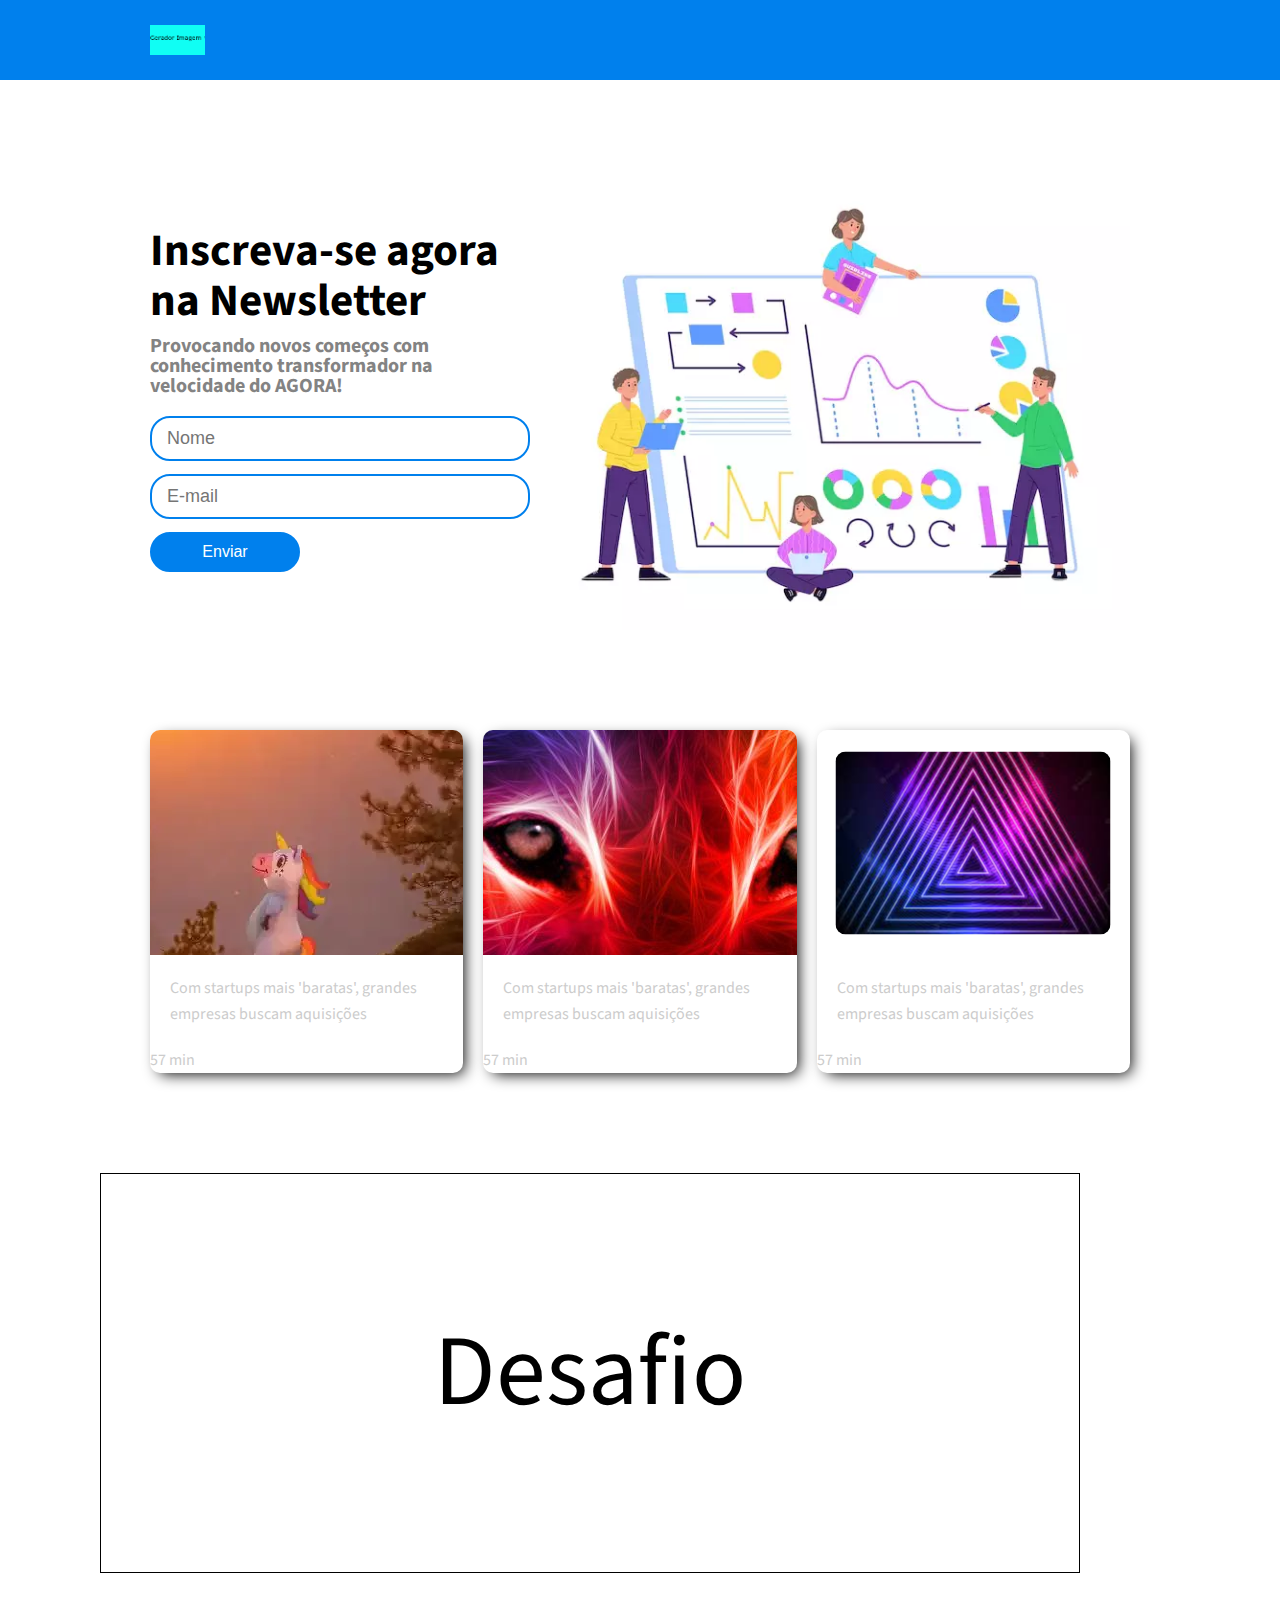
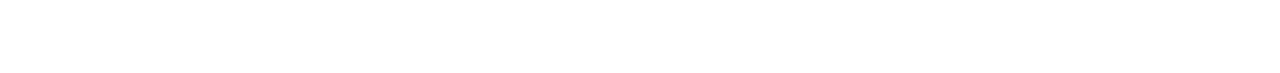
<file: index.html>
<!DOCTYPE html>
<html lang="en">

<head>
    <meta charset="UTF-8">
    <meta http-equiv="X-UA-Compatible" content="IE=edge">
    <meta name="viewport" content="width=device-width, initial-scale=1.0">
    <title>Document</title>
    <link rel="stylesheet" href="./CSS/style.css">
    <link rel="stylesheet" href="./CSS/responsive.css">
</head>

<body>
    <header>
        <div class="container">
            <img src="./Imagens/icone.png" alt="logo">
            <div class="menu-section">
                <div class="container-menu">
                    <input type="checkbox" id="checkbox-menu">
                    <label class="menu-button-container" for="checkbox-menu">
                        <span></span>
                        <span></span>
                        <span></span>
                    </label>

                    <nav>
                        <ul class="menu" style="display: none;">
                            <li>
                                <a href="#home">Home</a>
                            </li>
                            <li>
                                <a href="#artigos">Artigos</a>
                            </li>
                            <li>
                                <a href="#form">Contato</a>
                            </li>
                        </ul>
                    </nav>
                </div>
            </div>
        </div>
    </header>

    <main>
        <div class="container-main" id="home">
            <div>
                <h2>Inscreva-se agora</h2>
                <h2>na Newsletter</h2>
                <h3>Provocando novos começos com conhecimento transformador na velocidade do AGORA!</h3>
                <form>
                    <input type="text" placeholder="Nome">
                    <input type="text" placeholder="E-mail">
                    <input type="submit" value="Enviar">
                </form>
            </div>
            <img src="./Imagens/register.png" alt="">
        </div>
    </main>
    <section id="artigos" class="cards">
        <a href="./Artigos/futuro.html">
            <div class="card">
                <div class="image">
                    <img src="./Imagens/unicornio.webp" alt="Unicornio">
                </div>

                <div class="content">
                    <p class="title text-medium">
                        Com startups mais 'baratas', grandes empresas buscam aquisições
                    </p>
                </div>

                <div class="info">
                    <p class="text-medium">57 min</p>
                </div>
            </div>
        </a>
        <a href="./Artigos/futuro.html">
            <div class="card">
                <div class="image">
                    <img src="./Imagens/imagem artigo.jpg" alt="Unicornio">
                </div>

                <div class="content">
                    <p class="title text-medium">
                        Com startups mais 'baratas', grandes empresas buscam aquisições
                    </p>
                </div>

                <div class="info">
                    <p class="text-medium">57 min</p>
                </div>
            </div>
        </a>
        <a href="./Artigos/futuro.html">
            <div class="card">
                <div class="image">
                    <img src="./Imagens/imagem artigo 2.jpg" alt="Unicornio">
                </div>

                <div class="content">
                    <p class="title text-medium">
                        Com startups mais 'baratas', grandes empresas buscam aquisições
                    </p>
                </div>

                <div class="info">
                    <p class="text-medium">57 min</p>
                </div>
            </div>
        </a>
    </section>

    <section id="form">
        <div class="desafio">Desafio</div>
    </section>

    <script src="./Scripts/scripts.js"></script>
</body>

</html>
</file>
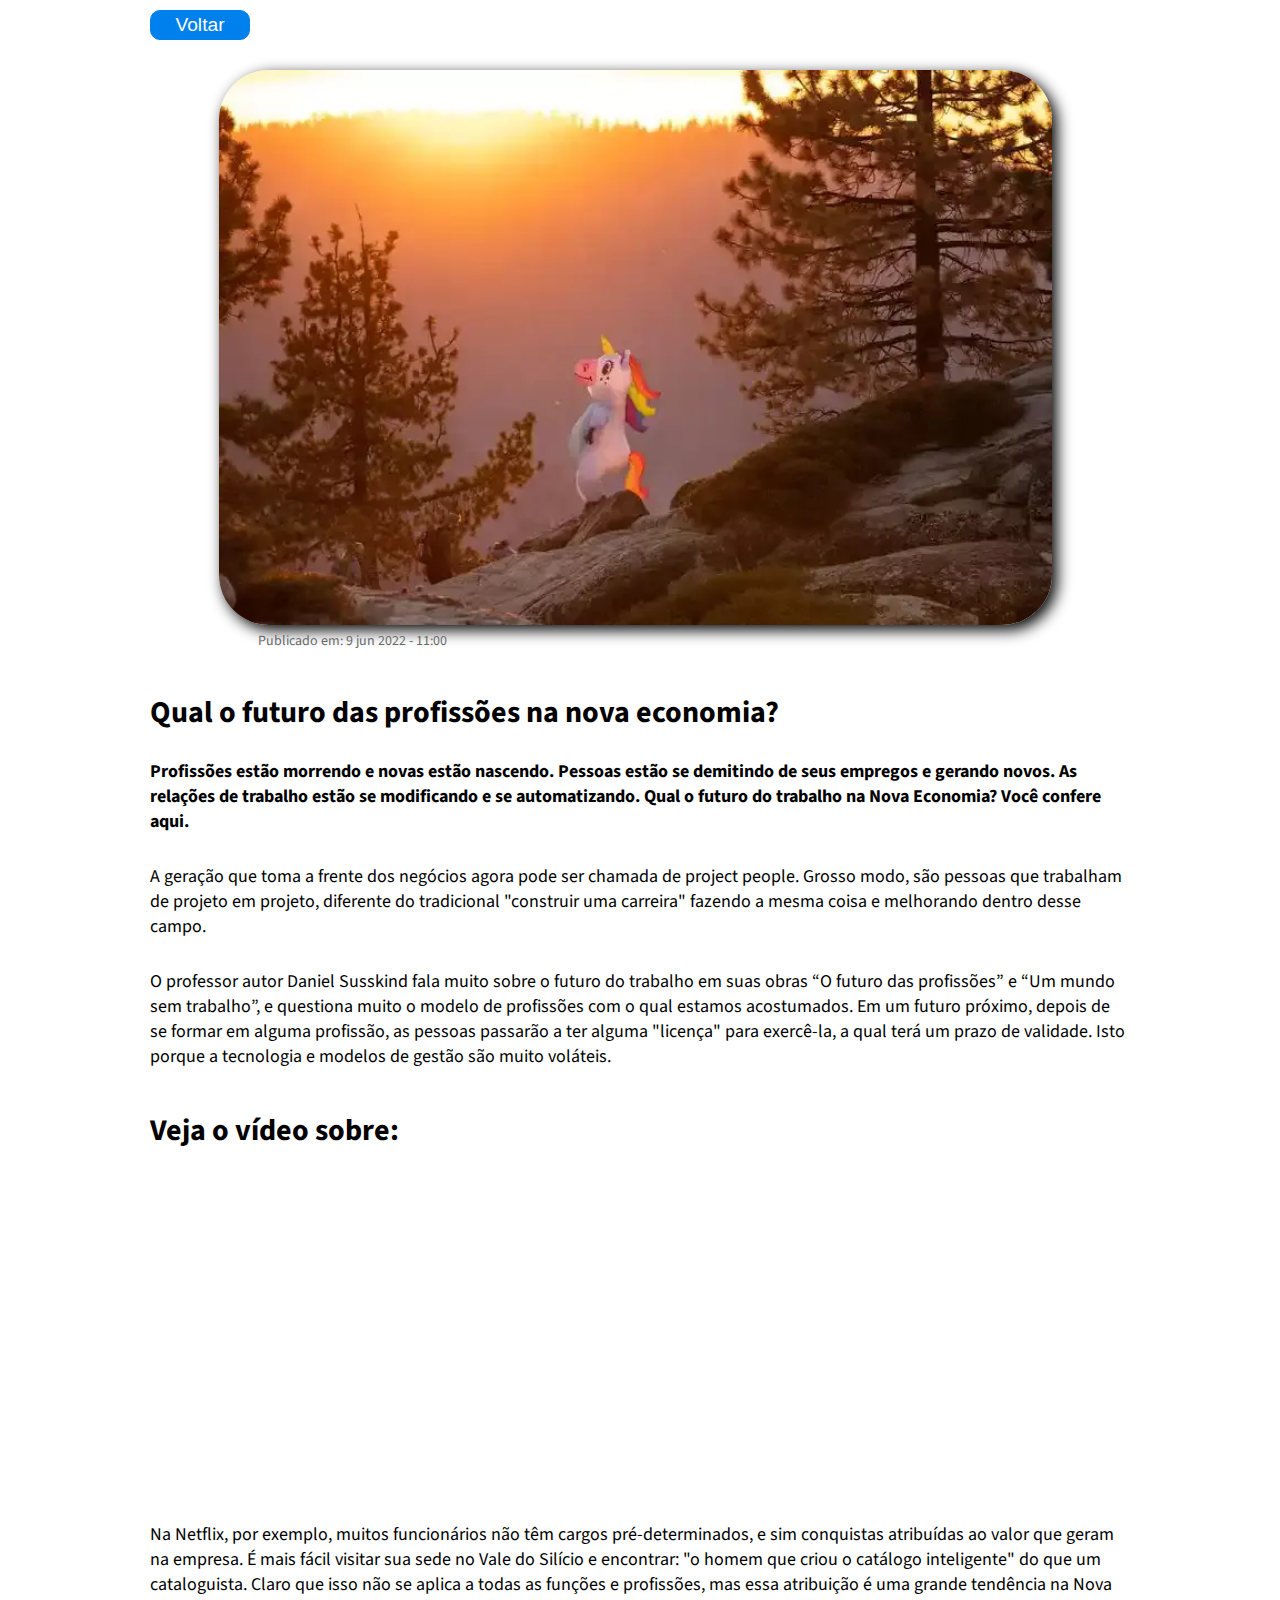
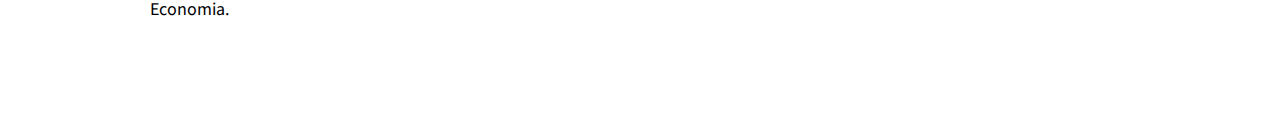
<file: Artigos/futuro.html>
<!DOCTYPE html>
<html lang="pt-br">
<head>
    <meta charset="UTF-8">
    <meta http-equiv="X-UA-Compatible" content="IE=edge">
    <meta name="viewport" content="width=device-width, initial-scale=1.0">
    <link rel="stylesheet" href="./futuro.css">
    <title>Qual o futuro das profissões na nova Economia?</title>
</head>
<body>
    <section>
        <div>
            <a href="../index.html">
                <button>Voltar</button>
            </a>
        </div>
        <img src="../Imagens/unicornio.webp" alt="banner">
        <p class="publication">Publicado em: 9 jun 2022 - 11:00</p>
        <h1>Qual o futuro das profissões na nova economia?</h1>
        <h4>Profissões estão morrendo e novas estão nascendo. Pessoas estão se demitindo de seus empregos e gerando novos. As relações de trabalho estão se modificando e se automatizando. Qual o futuro do trabalho na Nova Economia? Você confere aqui.</h4>
        <p>A geração que toma a frente dos negócios agora pode ser chamada de project people. Grosso modo, são pessoas que trabalham de projeto em projeto, diferente do tradicional "construir uma carreira" fazendo a mesma coisa e melhorando dentro desse campo.</p>
        <p>O professor autor Daniel Susskind fala muito sobre o futuro do trabalho em suas obras “O futuro das profissões” e “Um mundo sem trabalho”, e questiona muito o modelo de profissões com o qual estamos acostumados. Em um futuro próximo, depois de se formar em alguma profissão, as pessoas passarão a ter alguma "licença" para exercê-la, a qual terá um prazo de validade. Isto porque a tecnologia e modelos de gestão são muito voláteis.</p>

        <h2>Veja o vídeo sobre:</h2>
        <div class="content-video">
            <iframe 
            width="560" height="315" 
            src="https://www.youtube.com/embed/YlrFbqUcE-Y" title="YouTube video player" 
            frameborder="0" 
            allow="accelerometer; autoplay; clipboard-write; encrypted-media; gyroscope; picture-in-picture" allowfullscreen></iframe>
        </div>

        <p>Na Netflix, por exemplo, muitos funcionários não têm cargos pré-determinados, e sim conquistas atribuídas ao valor que geram na empresa. É mais fácil visitar sua sede no Vale do Silício e encontrar: "o homem que criou o catálogo inteligente" do que um cataloguista. Claro que isso não se aplica a todas as funções e profissões, mas essa atribuição é uma grande tendência na Nova Economia.</p>
    </section>
</body>
</html>
</file>
<file: CSS/style.css>
@import url('https://fonts.googleapis.com/css2?family=Source+Sans+Pro:ital,wght@0,300;0,400;0,700;1,400&display=swap');
*{
    box-sizing: border-box;
    margin: 0;
    padding: 0;
    outline: 0;
}

html, body {
    font-family:"Source Sans Pro", sans-serif;
    text-rendering: optimizeLegibility;
    -webkit-font-smoothing: antialiased;
    scroll-behavior: smooth;
    overflow-x: hidden;
}

a {
    text-decoration: none;
}

/*Header*/
header {
    background-color: #0080ed;
}

header .container {
    display: flex;
    align-items: center;
    justify-content: space-between;
    max-width: 980px;
    height: 80px;
    margin: auto;
}

header nav ul {
    display: flex;
}

header nav ul li {
    list-style: none;
}

header nav ul li a {
    text-decoration: none;
    color: #fff;
    text-transform: uppercase;
    font-size: 18px;
    padding: 24px;
    transition: all 250ms linear 0s;
}

header nav ul li a:hover {
    background: rgba(255, 255, 255, .15);
}

header .container img {
    height: 30px;
}

#checkbox-menu {
    display:none;
}
/* Main*/ 


main {
    margin-bottom: 100px;
}
main .container-main {
    display: flex;
    align-items: center;
    justify-content: space-between;
    max-width: 980px;
    margin: 100px auto 0 auto;
}

h2 {
    color: rgb(0, 0, 0);
    font-size: 45px;
    font-weight: bold;
    line-height: 50px;
}

h3 {
    color: rgb(131, 131, 131);
    font-size: 20px;
    line-height: 20px;
    margin: 10px 0;
}

form {
    margin-top: 20px;
}

form input {
    width: 380px; 
    padding-left: 15px;
    font-size: 18px;
    height: 45px;
    margin-bottom: 13px;
    border-radius: 20px;
    border: 2px solid #0080ed
}

form [type="submit"] {
    background-color: #0080ed;
    color: white;
    width: 150px;
    padding-left: 0px;
    font-size: 16px;
    height: 40px;
}

form [type="submit"]:hover {
    cursor: pointer;
    background-color: rgba(0, 128, 237, 0.85);
    transform: translateY(-2px);
}

main .container-main img {
    width: 600px;
}


/*Cards*/

.cards {
    width: 90%;
    max-width: 980px;
    margin: auto;
    display: grid;
    grid-template-columns: repeat(auto-fit, minmax(250px, 1fr));
    grid-gap: 20px;
    
}

.text-medium {
    font-size: 16px;
    line-height: 26px;
    font-weight: 400;
    color: #ccc;
}

.card {
    display: flex;
    flex-direction: column;
    cursor: pointer;
    box-shadow: 5px 5px 15px -4px #000;
    transition: all .3s ease 0s;
    border-radius: 10px;
}

.card:hover {
    transform: translateY(-7px);
}

.image {
    width: 100%;
    padding-top: 56.25%;
    overflow: hidden;
    position: relative;
    border-radius: 10px 10px 0 0;
    height: 225px;
}

.image img {
    position: absolute;
    border-radius: 10px;
    top: 50%;
    left: 50%;
    transform: translate(-50%,-50%);
}

.content {
    margin: 20px;
}

.title {
    margin-bottom: 0px;
}

.desafio {
    font-size: 100px;
    display: flex;
    justify-content: center;
    height: 400px;
    align-items: center;
    border: 1px solid black;
    margin: 100px;
    max-width: 980px;
}
</file>
<file: CSS/responsive.css>
@media (max-width: 1000px){
    main .container-main div {
        margin: auto;
    }

    main .container-main img {
        display: none;
    }

    h2 {
        margin-left: 50px;
    }

    div h3 {
        margin-left: 50px;
    }

    form {
        display: flex;
        flex-direction: column;
        align-items: center;
        width: 100%;
        text-align: center;
        padding-top: 20px;
    }

    input {
        margin: 12px;
    }
}

@media (max-width: 1000px) {
    .container {
        padding: 0px 20px;
    }
}
@media (max-width: 630px) {
    body {
        overflow-x: hidden;
    }

    .menu-button-container {
        display: flex;

    }

    .menu {
        position: absolute; /*mantem o menu no topo da pg*/
        margin-top: 30px;
        flex-direction: column;
        width: 97vw;
        justify-content: center;
        align-items: center;
        right: -.7%;
        /* left: 100%;
        transform: translateX(100vw); */
        transition: .5s ease transform;
    }

    .menu li a {
        flex: 1;
        text-align: center;
    }

    nav.menu {
        width: 100%;
    }

    /* #checkbox-menu:checked~nav .menu {
        transform: translateX(-100vw);
        transition: .5s ease transform;
    } */

    .menu li {
        display: flex;
        justify-content: center;
        margin: 0;
        padding: 0;
        width: 100%;
        color: white;
        background-color: #0080ed;
        border-radius: 5px;
    }

    .menu li:not(:last-child) {
        border-bottom: 1px solid white;
    }

    main .container img {
        display: none;
    }

    label {
        cursor:pointer;
        position: relative;
        display: block;
        height: 22px;
        width: 30px;
    }

    label span {
        position: absolute;
        display: block;
        height: 5px;
        width: 100%;
        background-color: white;
        border-radius: 30px;
        transition: .25s ease-in-out;
    }

    label span:nth-child(1) {
        top:0;
    }

    label span:nth-child(2) {
        top:8px;
    }

    label span:nth-child(3) {
        top:16px;
    }

    #checkbox-menu:checked + label span:nth-child(1){
        transform: rotate(-45deg);
        top: 8px;
    }

    #checkbox-menu:checked + label span:nth-child(2){
        opacity: 0;
    }
    
    #checkbox-menu:checked + label span:nth-child(3){
        transform: rotate(45deg);
        top: 8px;
    }
    
    
}
</file>
<file: Artigos/futuro.css>
@import url('https://fonts.googleapis.com/css2?family=Source+Sans+Pro:ital,wght@0,300;0,400;0,700;1,400&display=swap');
*{
    box-sizing: border-box;
    margin: 0;
    padding: 0;
    outline: 0;
}

html, body {
    font-family:"Source Sans Pro", sans-serif;
    text-rendering: optimizeLegibility;
    -webkit-font-smoothing: antialiased;
    scroll-behavior: smooth;
}

section {
    max-width: 980px;
    margin: auto;
    transform: translateY(-10px);
}

button {
    width: 100px;
    height: 30px;
    margin: 20px 0 30px;
    border-radius: 10px;
    color:white;
    font-size: 1.2rem;
    background-color: #0080ed;
    border: 1px solid #0080ed;
    cursor: pointer;
}

button:hover {
    background-color: rgba(0, 128, 237, .75);
    transform: translateY(-2px);
}

img {
    width: 85%;
    margin: 0 7%;
    border-radius: 50px;
    box-shadow: 5px 5px 15px 0 black;
    transition: all 0.6s ease 0s;
    object-fit: contain;
}

img:hover {
    transform: translateY(-7px);
}

.publication {
    font-size: 14px;
    margin: 0 0 0 11%;
    color: #696a6a;
}

h1 {
    margin: 40px 0 25px;
    font-size: 30px;
}

h4 {
    margin: 15px 0;
    font-size: 18px;
}

p {
    margin-top: 30px;
    font-size: 18px;
}
p:last-child {
    padding-bottom: 100px;
}
h2 {
    margin: 40px 0 25px 0;
    font-size: 30px;
}

.content-video {
    display: flex;
    justify-content: center;
}

@media (max-width: 1000px) {
    section {
        padding: 0 20px;
    }

    h1 {
        font-size: 25px;
    }
    h2 {
        font-size: 25px;
    }

    p {
        font-size: 14px;
    }

    img {
        min-height: 300px;
        object-fit: cover;
    } 
}
</file>
